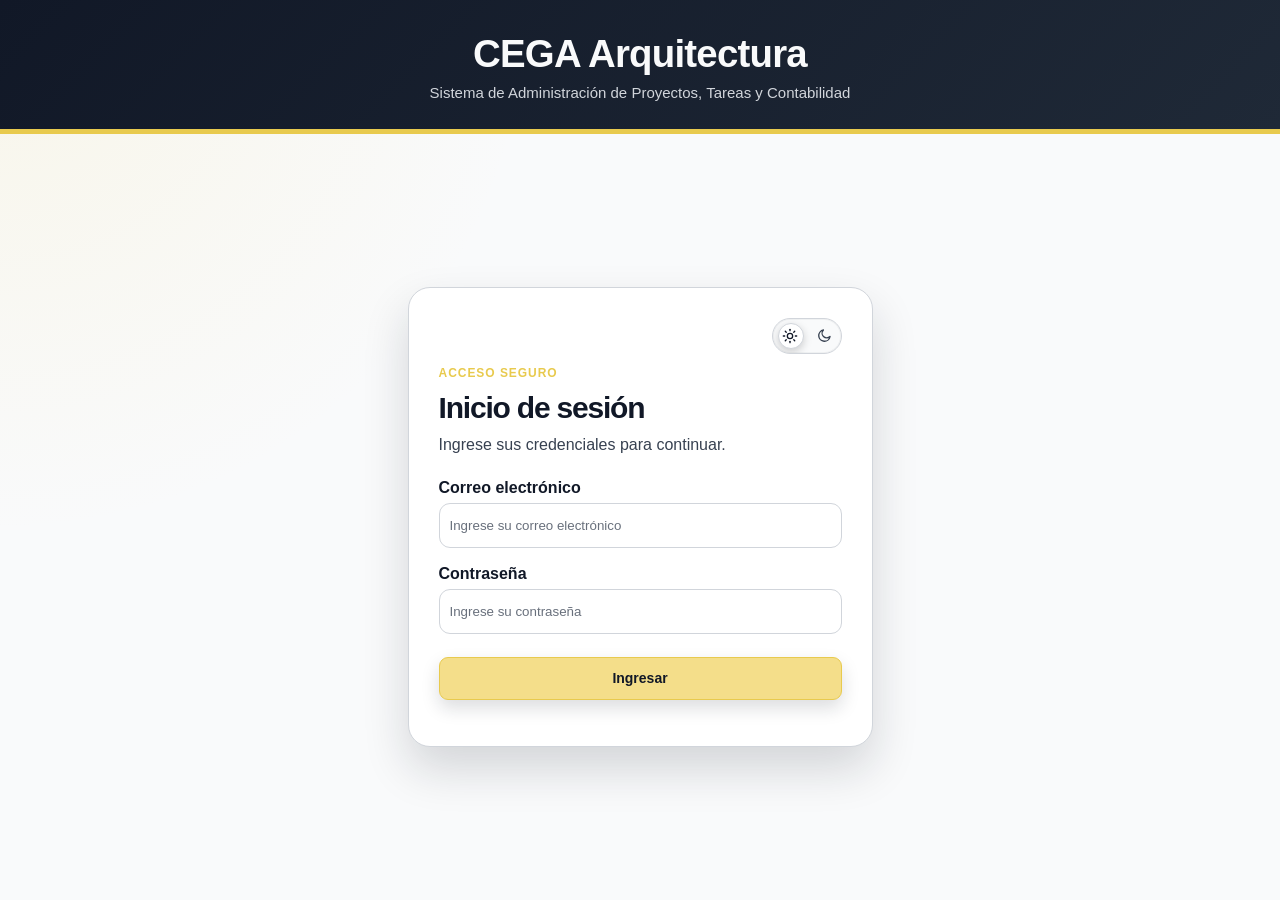
<file: Arquitectura.API/wwwroot/frontend/login.html>
<!DOCTYPE html>
<html lang="es">
<head>
    <meta charset="UTF-8">
    <title>Login - CEGA</title>
    <script src="js/theme.js?v=41"></script>
    <link rel="stylesheet" href="css/styles.css?v=41">
</head>
<body class="login-page">

    <header class="main-header login-header">
        <h1>CEGA Arquitectura</h1>
        <p>Sistema de Administración de Proyectos, Tareas y Contabilidad</p>
    </header>

    <main class="login-shell">
        <section class="card login-card login-card-single">
            <div class="login-theme-row">
                <button class="theme-toggle" type="button" data-theme-toggle>Modo oscuro</button>
            </div>

            <div class="login-title-block">
                <p class="eyebrow">Acceso seguro</p>
                <h2>Inicio de sesión</h2>
                <p>Ingrese sus credenciales para continuar.</p>
            </div>

            <div class="form-group">
                <label for="email">Correo electrónico</label>
                <input type="email" id="email" placeholder="Ingrese su correo electrónico" autocomplete="username">
            </div>

            <div class="form-group">
                <label for="password">Contraseña</label>
                <input type="password" id="password" placeholder="Ingrese su contraseña" autocomplete="current-password">
            </div>

            <button class="btn-primary login-submit" type="button" onclick="iniciarSesion()">Ingresar</button>

            <p id="mensajeLogin" class="message"></p>
        </section>
    </main>

    <script src="js/auth.js?v=41"></script>

</body>
</html>
</file>
<file: Arquitectura.API/wwwroot/frontend/css/styles.css>
:root {
    --color-accent: #E8CA4E;
    --color-accent-soft: #F4DE8A;
    --color-dark: #111827;
    --color-dark-secondary: #1F2937;
    --color-muted: #374151;
    --color-bg: #F9FAFB;
    --color-border: #D1D5DB;
    --color-surface: #FFFFFF;
    --color-surface-alt: #F9FAFB;
    --color-text: #111827;
    --color-text-secondary: #374151;
    --color-success: #166534;
    --color-success-bg: #DCFCE7;
    --color-danger: #B91C1C;
    --color-danger-bg: #FEE2E2;
    --color-warning: #92400E;
    --color-warning-bg: #FEF3C7;
    --shadow-soft: 0 10px 24px rgba(17, 24, 39, 0.08);
    --radius: 12px;
}

:root[data-theme="dark"] {
    --color-bg: #111827;
    --color-surface: #1F2937;
    --color-surface-alt: #374151;
    --color-text: #F9FAFB;
    --color-text-secondary: #D1D5DB;
    --color-border: #374151;
    --color-muted: #D1D5DB;
    --color-success: #86EFAC;
    --color-success-bg: rgba(22, 101, 52, 0.24);
    --color-danger: #FCA5A5;
    --color-danger-bg: rgba(185, 28, 28, 0.22);
    --color-warning: #FDE68A;
    --color-warning-bg: rgba(146, 64, 14, 0.25);
    --shadow-soft: 0 10px 24px rgba(0, 0, 0, 0.32);
}

* {
    box-sizing: border-box;
}

html {
    min-height: 100%;
}

body {
    margin: 0;
    min-height: 100%;
    font-family: Inter, Roboto, "Open Sans", Arial, Helvetica, sans-serif;
    background: var(--color-bg);
    color: var(--color-text);
    transition: background-color 0.2s ease, color 0.2s ease;
}

.main-header {
    background: linear-gradient(135deg, var(--color-dark), var(--color-dark-secondary));
    color: #F9FAFB;
    padding: 28px 24px;
    text-align: center;
    border-bottom: 5px solid var(--color-accent);
}

.main-header h1 {
    margin: 0;
    font-size: 30px;
    font-weight: 800;
    letter-spacing: -0.02em;
}

.main-header p {
    margin: 8px 0 0;
    color: #D1D5DB;
}

.navbar {
    background: var(--color-surface);
    padding: 14px 24px;
    display: flex;
    align-items: center;
    gap: 12px;
    border-bottom: 1px solid var(--color-border);
    box-shadow: 0 2px 10px rgba(17, 24, 39, 0.04);
    position: sticky;
    top: 0;
    z-index: 10;
}

.navbar a {
    text-decoration: none;
    color: var(--color-dark-secondary);
    font-weight: 700;
    padding: 8px 10px;
    border-radius: 8px;
}

:root[data-theme="dark"] .navbar a {
    color: var(--color-accent-soft);
}

.navbar a:hover {
    background: var(--color-accent-soft);
    color: var(--color-dark);
}

.theme-toggle {
    margin-left: auto;
    width: 70px;
    min-width: 70px;
    height: 36px;
    border: 1px solid var(--color-border);
    background: var(--color-surface-alt);
    color: var(--color-text-secondary);
    border-radius: 999px;
    padding: 4px 8px;
    cursor: pointer;
    font-family: inherit;
    position: relative;
    display: inline-flex;
    align-items: center;
    justify-content: space-between;
    gap: 8px;
    box-shadow: inset 0 0 0 1px rgba(17, 24, 39, 0.04);
    overflow: hidden;
}

.theme-toggle:hover {
    border-color: var(--color-accent);
}

.theme-toggle__icon {
    position: relative;
    z-index: 2;
    width: 18px;
    height: 18px;
    display: inline-flex;
    align-items: center;
    justify-content: center;
    color: var(--color-text-secondary);
    pointer-events: none;
    transition: color 0.2s ease, opacity 0.2s ease;
}

.theme-toggle__icon svg {
    width: 16px;
    height: 16px;
    stroke: currentColor;
    fill: none;
    stroke-width: 2;
    stroke-linecap: round;
    stroke-linejoin: round;
}

.theme-toggle[data-theme-mode="light"] .theme-toggle__icon--sun,
.theme-toggle[data-theme-mode="dark"] .theme-toggle__icon--moon {
    color: var(--color-text);
}

.theme-toggle__knob {
    position: absolute;
    z-index: 1;
    top: 4px;
    left: 5px;
    width: 26px;
    height: 26px;
    border-radius: 999px;
    background: var(--color-surface);
    border: 1px solid var(--color-border);
    box-shadow: 0 3px 8px rgba(0, 0, 0, 0.18);
    transition: transform 0.2s ease;
}

:root[data-theme="dark"] .theme-toggle__knob {
    transform: translateX(33px);
}

.container {
    max-width: 1200px;
    margin: 28px auto;
    padding: 0 16px 36px;
}

.home-container {
    max-width: 1100px;
    margin: 32px auto;
    padding: 0 16px 40px;
    display: grid;
    grid-template-columns: repeat(auto-fit, minmax(260px, 1fr));
    gap: 22px;
}

.card,
.form-card,
.section-card,
.summary-card,
.table-container {
    background: var(--color-surface);
    border: 1px solid var(--color-border);
    box-shadow: var(--shadow-soft);
}

.card,
.form-card,
.section-card {
    padding: 22px;
    border-radius: var(--radius);
}

.card h2,
.form-card h2,
.section-card h2,
.actions h2,
.container h2 {
    margin-top: 0;
    color: var(--color-text);
    font-weight: 800;
    letter-spacing: -0.01em;
}

.card p,
.section-card p,
.form-card p {
    color: var(--color-text-secondary);
    line-height: 1.55;
}

.actions {
    display: flex;
    justify-content: space-between;
    align-items: center;
    margin-bottom: 18px;
    gap: 12px;
    flex-wrap: wrap;
}

.btn-primary,
.btn-secondary,
.btn-danger,
.btn-warning,
button.btn-primary,
button.btn-secondary,
button.btn-danger,
button.btn-warning {
    display: inline-block;
    padding: 10px 15px;
    border: none;
    border-radius: 9px;
    text-decoration: none;
    cursor: pointer;
    font-size: 14px;
    font-weight: 800;
    font-family: inherit;
    transition: transform 0.12s ease, filter 0.12s ease, background-color 0.12s ease;
}

.btn-primary {
    background: var(--color-accent);
    color: var(--color-dark);
}

.btn-secondary {
    background: var(--color-dark-secondary);
    color: #F9FAFB;
}

.btn-warning {
    background: var(--color-accent-soft);
    color: var(--color-dark);
}

.btn-danger {
    background: var(--color-danger);
    color: #FFFFFF;
}

.btn-primary:hover,
.btn-secondary:hover,
.btn-danger:hover,
.btn-warning:hover {
    filter: brightness(0.96);
    transform: translateY(-1px);
}

.table-container {
    overflow-x: auto;
    padding: 14px;
    border-radius: var(--radius);
}

table {
    width: 100%;
    border-collapse: collapse;
    background: var(--color-surface);
    color: var(--color-text);
}

th {
    background: var(--color-dark);
    color: #F9FAFB;
    font-weight: 800;
}

th, td {
    border: 1px solid var(--color-border);
    padding: 10px;
    text-align: left;
}

td {
    color: var(--color-text-secondary);
}

tr:nth-child(even) td {
    background: var(--color-surface-alt);
}

.form-card {
    max-width: 650px;
}

.forms-grid .form-card {
    max-width: none;
}

.form-group {
    margin-bottom: 14px;
}

label {
    display: block;
    font-weight: 800;
    margin-bottom: 6px;
    color: var(--color-text);
}

input,
textarea,
select {
    width: 100%;
    padding: 10px;
    border: 1px solid var(--color-border);
    border-radius: 8px;
    background: var(--color-surface);
    color: var(--color-text);
    font-family: inherit;
}

input:focus,
textarea:focus,
select:focus {
    outline: 3px solid rgba(232, 202, 78, 0.35);
    border-color: var(--color-accent);
}

textarea {
    min-height: 90px;
    resize: vertical;
}

.detail-grid {
    display: grid;
    grid-template-columns: 1fr 1fr;
    gap: 20px;
}

footer {
    text-align: center;
    padding: 18px 16px 24px;
    color: var(--color-text-secondary);
}

.message {
    margin-top: 12px;
    font-weight: 800;
}

.success {
    color: var(--color-success);
}

.error {
    color: var(--color-danger);
}

.dashboard-grid {
    display: grid;
    grid-template-columns: repeat(auto-fit, minmax(180px, 1fr));
    gap: 18px;
    margin-bottom: 24px;
}

.summary-card {
    border-radius: var(--radius);
    padding: 20px;
    border-left: 6px solid var(--color-accent);
}

.summary-card h3 {
    margin: 0 0 10px;
    color: var(--color-text-secondary);
    font-size: 15px;
    font-weight: 800;
}

.summary-card p {
    margin: 0;
    color: var(--color-text);
    font-size: 22px;
    font-weight: 850;
}

.forms-grid,
.section-grid {
    display: grid;
    grid-template-columns: repeat(auto-fit, minmax(320px, 1fr));
    gap: 22px;
    margin-bottom: 24px;
}

.section-card {
    margin-bottom: 24px;
}

.token-box,
.form-inline {
    display: grid;
    grid-template-columns: repeat(auto-fit, minmax(210px, 1fr));
    gap: 14px;
    align-items: end;
}

.form-inline {
    margin-bottom: 14px;
}

.text-right {
    text-align: right;
}

.badge {
    display: inline-block;
    padding: 5px 10px;
    border-radius: 999px;
    background: var(--color-accent-soft);
    color: var(--color-dark);
    font-size: 12px;
    font-weight: 800;
}

hr {
    border: 0;
    border-top: 1px solid var(--color-border);
    margin: 18px 0;
}


.button-row,
.button-group,
.table-action-buttons,
.token-actions,
.inline-actions {
    display: flex;
    flex-wrap: wrap;
    gap: 10px;
    align-items: center;
}

.button-row {
    margin-top: 12px;
}

.table-action-buttons {
    align-items: flex-start;
    justify-content: flex-start;
}

.table-action-buttons .btn-primary,
.table-action-buttons .btn-warning,
.table-action-buttons .btn-secondary,
.table-action-buttons .btn-danger {
    margin: 0;
    white-space: nowrap;
}

.btn-primary,
.btn-secondary,
.btn-danger,
.btn-warning,
button.btn-primary,
button.btn-secondary,
button.btn-danger,
button.btn-warning {
    line-height: 1.2;
    white-space: nowrap;
}

.summary-card,
.card,
.form-card,
.section-card,
.table-container {
    min-width: 0;
}

.summary-card p {
    font-size: clamp(16px, 1.55vw, 22px);
    line-height: 1.15;
    overflow-wrap: normal;
    word-break: keep-all;
    white-space: nowrap;
}

.summary-card h3 {
    line-height: 1.25;
}

.dashboard-grid {
    grid-template-columns: repeat(auto-fit, minmax(200px, 1fr));
}

.forms-grid,
.section-grid {
    grid-template-columns: repeat(auto-fit, minmax(min(100%, 360px), 1fr));
}

.token-box {
    grid-template-columns: 1fr;
}

.token-box .form-group {
    margin-bottom: 0;
}

.token-actions .btn-primary,
.token-actions .btn-danger {
    min-width: 160px;
}

th, td {
    vertical-align: middle;
    overflow-wrap: break-word;
    word-break: normal;
}

.table-container table {
    min-width: 760px;
}

.form-card button,
.section-card > button,
.actions button {
    margin-top: 4px;
}

@media (max-width: 800px) {
    .home-container,
    .detail-grid,
    .forms-grid,
    .section-grid {
        grid-template-columns: 1fr;
    }

    .navbar {
        align-items: flex-start;
        flex-wrap: wrap;
    }

    .theme-toggle {
        margin-left: 0;
    }

    .table-container table {
        min-width: 700px;
    }

    .token-actions .btn-primary,
    .token-actions .btn-danger {
        flex: 1 1 160px;
    }
}


:root[data-theme="dark"] .navbar a:hover,
:root[data-theme="dark"] .navbar a:focus-visible {
    background: var(--color-accent);
    color: var(--color-dark);
}

:root[data-theme="dark"] .btn-danger,
:root[data-theme="dark"] button.btn-danger,
:root[data-theme="dark"] a.btn-danger {
    background: #B91C1C;
    color: #FFFFFF;
}

:root[data-theme="dark"] .btn-danger:hover,
:root[data-theme="dark"] button.btn-danger:hover,
:root[data-theme="dark"] a.btn-danger:hover {
    background: #991B1B;
    filter: none;
}

.home-container .card {
    display: flex;
    flex-direction: column;
    min-height: 250px;
}

.home-container .card h2 {
    white-space: nowrap;
    font-size: clamp(20px, 2.1vw, 24px);
}

.home-container .card p {
    flex: 1;
}

.home-container .card .btn-primary {
    align-self: flex-start;
    margin-top: auto;
}

.category-report-grid {
    grid-template-columns: 1fr;
    gap: 26px;
}

.category-report-grid .section-card {
    margin-bottom: 0;
}

.compact-table {
    overflow-x: visible;
}

.compact-table table {
    min-width: 0;
    table-layout: fixed;
}

.compact-table th,
.compact-table td {
    white-space: normal;
    overflow-wrap: anywhere;
}

.compact-table .text-right,
.compact-table td:last-child,
.compact-table th:last-child {
    text-align: right;
}

.detail-grid {
    gap: 34px;
    align-items: start;
    margin-top: 28px;
}

.detail-grid .card {
    min-height: 330px;
}

main.container > .card + .detail-grid {
    margin-top: 30px;
}

#tablaProyectos .btn-danger {
    display: inline-flex !important;
    align-items: center;
    justify-content: center;
}

@media (max-width: 900px) {
    .home-container .card h2 {
        white-space: normal;
    }

    .compact-table {
        overflow-x: auto;
    }
}


.navbar {
    min-height: 62px;
    padding: 12px 26px;
    gap: 10px;
    flex-wrap: nowrap;
}

.navbar a {
    color: var(--color-text);
    line-height: 1;
}

:root[data-theme="dark"] .navbar a {
    color: #F4DE8A;
}

.navbar a:hover {
    background: rgba(232, 202, 78, 0.18);
    color: var(--color-text);
}

:root[data-theme="dark"] .navbar a:hover {
    background: rgba(244, 222, 138, 0.18);
    color: #FFFFFF;
}

.navbar .theme-toggle {
    margin-left: auto;
    flex: 0 0 auto;
}

#usuarioSesion {
    margin-left: 8px !important;
    display: flex;
    align-items: center;
    justify-content: flex-end;
    gap: 12px;
    flex: 0 0 auto;
    min-width: 0;
}

.session-box {
    display: flex;
    align-items: center;
    gap: 12px;
    padding: 6px 8px 6px 12px;
    border-radius: 999px;
    background: rgba(232, 202, 78, 0.10);
    border: 1px solid rgba(232, 202, 78, 0.28);
    white-space: nowrap;
}

:root[data-theme="dark"] .session-box {
    background: rgba(244, 222, 138, 0.09);
    border-color: rgba(244, 222, 138, 0.22);
}

.session-user {
    display: flex;
    align-items: baseline;
    gap: 6px;
    color: var(--color-text);
    font-size: 14px;
}

.session-name {
    font-weight: 850;
}

.session-role {
    color: var(--color-text-secondary);
    font-weight: 700;
}

.session-separator {
    color: var(--color-border);
}

.session-box .btn-danger {
    padding: 8px 13px;
    border-radius: 9px;
    font-size: 13px;
    background: #DC2626;
    color: #FFFFFF;
}

.session-box .btn-danger:hover {
    background: #B91C1C;
}

.login-theme-row {
    display: flex;
    justify-content: flex-end;
    margin-bottom: 14px;
}

.login-card {
    max-width: 440px;
}

.login-card h2 {
    margin-bottom: 18px;
}

.login-layout {
    align-items: start;
}

.login-help-card {
    max-width: 520px;
}

@media (max-width: 820px) {
    .navbar {
        flex-wrap: wrap;
        justify-content: center;
    }

    .navbar .theme-toggle {
        margin-left: 0;
    }

    #usuarioSesion {
        width: 100%;
        justify-content: center;
        margin-left: 0 !important;
    }

    .session-box {
        flex-wrap: wrap;
        justify-content: center;
        border-radius: 14px;
        width: 100%;
    }

    .session-user {
        white-space: normal;
        text-align: center;
    }
}



.navbar {
    display: flex;
    align-items: center;
    justify-content: space-between;
    gap: 18px;
    padding: 12px 24px;
}

.navbar-left {
    display: flex;
    align-items: center;
    gap: 14px;
    flex-wrap: wrap;
}

.navbar-right {
    margin-left: auto;
    display: flex;
    align-items: center;
    justify-content: flex-end;
    gap: 12px;
    min-width: 0;
}

.navbar-right .theme-toggle,
.login-theme-row .theme-toggle {
    margin-left: 0;
}

#usuarioSesion {
    margin-left: 0;
    display: flex;
    align-items: center;
    justify-content: flex-end;
}

.session-box {
    display: flex;
    align-items: center;
    gap: 12px;
    background: rgba(232, 202, 78, 0.08);
    border: 1px solid rgba(232, 202, 78, 0.18);
    border-radius: 999px;
    padding: 6px 8px 6px 14px;
    white-space: nowrap;
}

.session-user {
    display: flex;
    align-items: center;
    gap: 7px;
    color: var(--color-text);
    font-size: 14px;
}

.session-name {
    font-weight: 800;
}

.session-role {
    color: var(--color-text-secondary);
    font-weight: 700;
}

.session-separator {
    color: var(--color-border);
}

.session-box .btn-danger {
    padding: 8px 14px;
    border-radius: 999px;
    font-size: 14px;
    line-height: 1;
}

.theme-toggle {
    flex: 0 0 auto;
}

footer {
    margin-top: 40px;
    padding: 22px 16px;
    text-align: center;
    color: var(--color-text-secondary);
    border-top: 1px solid var(--color-border);
    background: var(--color-surface);
    font-weight: 600;
}

footer p {
    margin: 0;
}

.login-theme-row {
    display: flex;
    justify-content: flex-end;
    margin-bottom: 10px;
}

.login-card input::placeholder {
    color: var(--color-text-secondary);
    opacity: 0.75;
}

@media (max-width: 820px) {
    .navbar {
        align-items: flex-start;
    }

    .navbar-left,
    .navbar-right {
        width: 100%;
        justify-content: space-between;
    }

    .navbar-right {
        margin-left: 0;
        flex-wrap: wrap;
    }

    .session-box {
        border-radius: 14px;
        flex-wrap: wrap;
        justify-content: flex-end;
        white-space: normal;
    }
}


.home-container {
    max-width: 980px;
    grid-template-columns: repeat(auto-fit, minmax(320px, 1fr));
}

.home-container .card {
    min-height: 230px;
}

.project-full-view .container {
    max-width: 1400px;
}

.project-full-view .form-card,
.project-full-view .card,
.project-full-view .section-card {
    width: 100%;
}

.project-full-view .detail-grid,
.project-detail-full {
    grid-template-columns: 1fr;
}

.project-full-view .table-container {
    overflow-x: visible;
}

.project-full-view .table-container table {
    min-width: 0;
    table-layout: auto;
}

.project-full-view th,
.project-full-view td {
    white-space: normal;
    overflow-wrap: anywhere;
}

#seccionRegistroMovimientos {
    margin-top: 24px;
}

.btn-small {
    padding: 7px 10px !important;
    font-size: 12px !important;
    border-radius: 8px !important;
}

.table-container td .btn-small {
    margin: 2px 0;
}

@media (max-width: 900px) {
    .project-full-view .table-container {
        overflow-x: auto;
    }

    .project-full-view .table-container table {
        min-width: 700px;
    }
}


.home-clean {
    max-width: 980px;
    justify-content: center;
}

.home-clean .card {
    min-height: 230px;
}

.project-page-container {
    max-width: 1400px;
    width: 100%;
    margin-left: auto;
    margin-right: auto;
}

.project-create-view .project-create-card {
    max-width: none;
    width: 100%;
    margin: 0 auto;
}

.section-heading h2 {
    margin-bottom: 6px;
}

.section-heading p {
    margin-top: 0;
}

.section-heading-spaced {
    margin-top: 28px;
}

.project-form-grid {
    display: grid;
    grid-template-columns: minmax(260px, 1fr) minmax(220px, 360px);
    gap: 18px 24px;
    align-items: start;
}

.project-form-grid .full-span {
    grid-column: 1 / -1;
}

.project-create-view textarea {
    min-height: 135px;
}

.project-create-view .project-table-container,
.project-full-view .table-container {
    width: 100%;
    overflow-x: visible;
}

.project-create-view .project-table-container table,
.project-full-view .table-container table {
    min-width: 0;
    width: 100%;
    table-layout: auto;
}

.project-create-view .project-table-container th,
.project-create-view .project-table-container td,
.project-full-view .table-container th,
.project-full-view .table-container td {
    white-space: normal;
    overflow-wrap: anywhere;
}

.project-actions-row {
    margin-top: 18px;
    display: flex;
    align-items: center;
    gap: 12px;
    flex-wrap: wrap;
}

@media (max-width: 900px) {
    .project-form-grid {
        grid-template-columns: 1fr;
    }

    .project-create-view .project-table-container,
    .project-full-view .table-container {
        overflow-x: auto;
    }

    .project-create-view .project-table-container table,
    .project-full-view .table-container table {
        min-width: 700px;
    }
}


html {
    min-height: 100%;
}

body {
    min-height: 100vh;
    display: flex;
    flex-direction: column;
}

.main-header,
.navbar,
footer {
    flex-shrink: 0;
}

main,
.container,
.home-container {
    flex: 1 0 auto;
}

footer {
    margin-top: auto;
}


.home-container.home-clean {
    flex: 1 0 auto;
    align-content: start;
    align-items: start;
    padding-top: 28px;
}

.home-container.home-clean .card {
    min-height: 230px;
    height: auto;
    align-self: start;
}

.home-container.home-clean .card p {
    flex: 0 0 auto;
}

.home-container.home-clean .card .btn-primary {
    margin-top: 24px;
}


.wide-form-view .container,
.project-full-view .container {
    max-width: 1400px;
    width: 100%;
    margin-left: auto;
    margin-right: auto;
}

.wide-form-card,
.project-edit-card {
    max-width: none !important;
    width: 100%;
    margin: 0 auto;
}

.wide-form-grid,
.project-edit-grid {
    display: grid;
    grid-template-columns: repeat(2, minmax(260px, 1fr));
    gap: 18px 24px;
    align-items: start;
}

.wide-form-grid .full-span,
.project-edit-grid .full-span {
    grid-column: 1 / -1;
}

.wide-form-view textarea,
.project-full-view textarea {
    min-height: 135px;
}

.form-actions-row {
    margin-top: 18px;
    display: flex;
    align-items: center;
    gap: 12px;
    flex-wrap: wrap;
}

.wide-form-view .table-container,
.project-full-view .table-container {
    width: 100%;
    overflow-x: visible;
}

.wide-form-view .table-container table,
.project-full-view .table-container table {
    min-width: 0;
    width: 100%;
    table-layout: auto;
}

.wide-form-view .table-container th,
.wide-form-view .table-container td,
.project-full-view .table-container th,
.project-full-view .table-container td {
    white-space: normal;
    overflow-wrap: anywhere;
}

.document-card {
    margin-top: 24px;
}

@media (max-width: 900px) {
    .wide-form-grid,
    .project-edit-grid {
        grid-template-columns: 1fr;
    }

    .wide-form-view .table-container,
    .project-full-view .table-container {
        overflow-x: auto;
    }

    .wide-form-view .table-container table,
    .project-full-view .table-container table {
        min-width: 700px;
    }
}


.dashboard-analytics-page .main-header {
    display: none;
}

.dashboard-analytics-page {
    background:
        radial-gradient(circle at top left, rgba(232, 202, 78, 0.10), transparent 34%),
        var(--color-bg);
}

.dashboard-navbar {
    position: sticky;
    top: 0;
}

.dashboard-shell {
    width: min(1480px, calc(100% - 40px));
    margin: 0 auto;
    padding: 28px 0 46px;
    flex: 1 0 auto;
}

.dashboard-hero {
    display: flex;
    align-items: center;
    justify-content: space-between;
    gap: 24px;
    padding: 26px;
    border-radius: 22px;
    background:
        linear-gradient(135deg, rgba(232, 202, 78, 0.16), transparent 38%),
        linear-gradient(135deg, var(--color-surface), var(--color-surface-alt));
    border: 1px solid var(--color-border);
    box-shadow: var(--shadow-soft);
    margin-bottom: 22px;
}

.dashboard-hero .eyebrow {
    margin: 0 0 8px;
    color: var(--color-accent);
    font-weight: 900;
    letter-spacing: 0.08em;
    text-transform: uppercase;
    font-size: 12px;
}

.dashboard-hero h1 {
    margin: 0;
    font-size: clamp(28px, 3vw, 44px);
    letter-spacing: -0.04em;
    color: var(--color-text);
}

.dashboard-hero p {
    margin: 8px 0 0;
    color: var(--color-text-secondary);
    max-width: 700px;
}

.dashboard-hero-actions {
    display: flex;
    gap: 12px;
    flex-wrap: wrap;
    justify-content: flex-end;
}

.analytics-kpi-grid {
    display: grid;
    grid-template-columns: repeat(5, minmax(180px, 1fr));
    gap: 16px;
    margin-bottom: 18px;
}

.analytics-kpi-card {
    display: flex;
    gap: 14px;
    align-items: flex-start;
    padding: 18px;
    border-radius: 18px;
    background: var(--color-surface);
    border: 1px solid var(--color-border);
    box-shadow: var(--shadow-soft);
    min-width: 0;
}

.analytics-kpi-highlight {
    background:
        linear-gradient(135deg, rgba(232, 202, 78, 0.85), rgba(244, 222, 138, 0.88));
    color: #111827;
    border-color: rgba(232, 202, 78, 0.75);
}

.analytics-kpi-card p {
    margin: 0 0 6px;
    color: var(--color-text-secondary);
    font-weight: 800;
    font-size: 13px;
}

.analytics-kpi-highlight p,
.analytics-kpi-highlight small {
    color: rgba(17, 24, 39, 0.72);
}

.analytics-kpi-card h2 {
    margin: 0;
    font-size: clamp(22px, 2vw, 30px);
    color: inherit;
    letter-spacing: -0.03em;
    white-space: nowrap;
}

.analytics-kpi-card small {
    display: block;
    margin-top: 7px;
    color: var(--color-text-secondary);
    font-weight: 700;
    line-height: 1.3;
}

.kpi-icon {
    width: 38px;
    height: 38px;
    border-radius: 14px;
    display: inline-flex;
    align-items: center;
    justify-content: center;
    background: rgba(232, 202, 78, 0.16);
    color: var(--color-accent);
    font-weight: 900;
    flex: 0 0 auto;
}

.kpi-success {
    background: var(--color-success-bg);
    color: var(--color-success);
}

.kpi-danger {
    background: var(--color-danger-bg);
    color: var(--color-danger);
}

.analytics-layout {
    display: grid;
    grid-template-columns: 1.35fr 0.85fr 0.85fr;
    gap: 18px;
    align-items: start;
}

.analytics-panel {
    background: var(--color-surface);
    border: 1px solid var(--color-border);
    box-shadow: var(--shadow-soft);
    border-radius: 18px;
    padding: 18px;
    min-width: 0;
}

.analytics-panel-wide {
    grid-column: span 2;
}

.panel-header {
    display: flex;
    align-items: flex-start;
    justify-content: space-between;
    gap: 12px;
    margin-bottom: 14px;
}

.panel-header h2 {
    margin: 0 0 4px;
    font-size: 18px;
    color: var(--color-text);
    letter-spacing: -0.02em;
}

.panel-header p {
    margin: 0;
    color: var(--color-text-secondary);
    font-size: 13px;
    line-height: 1.35;
}

.panel-header a,
.panel-badge {
    font-size: 12px;
    font-weight: 900;
    color: var(--color-dark);
    background: var(--color-accent);
    border-radius: 999px;
    padding: 7px 10px;
    text-decoration: none;
    white-space: nowrap;
}

.chart-box {
    height: 315px;
    position: relative;
}

.chart-box-small {
    height: 265px;
}

.analytics-table-wrap {
    overflow-x: auto;
}

.analytics-table {
    min-width: 620px;
    width: 100%;
    border-collapse: collapse;
}

.analytics-table th {
    background: transparent;
    color: var(--color-text-secondary);
    border: none;
    border-bottom: 1px solid var(--color-border);
    font-size: 12px;
    text-transform: uppercase;
    letter-spacing: 0.04em;
}

.analytics-table td {
    border: none;
    border-bottom: 1px solid var(--color-border);
    color: var(--color-text);
}

.analytics-table td small {
    display: block;
    margin-top: 4px;
    color: var(--color-text-secondary);
}

.analytics-status {
    display: inline-flex;
    padding: 6px 9px;
    border-radius: 999px;
    background: rgba(232, 202, 78, 0.14);
    color: var(--color-text);
    font-weight: 800;
    font-size: 12px;
}

.activity-list,
.status-list {
    display: flex;
    flex-direction: column;
    gap: 12px;
}

.activity-item {
    display: grid;
    grid-template-columns: auto 1fr auto;
    gap: 12px;
    align-items: start;
    padding: 12px;
    border-radius: 14px;
    background: var(--color-surface-alt);
    border: 1px solid var(--color-border);
}

.activity-item strong {
    color: var(--color-text);
}

.activity-item p,
.activity-item small {
    margin: 3px 0 0;
    color: var(--color-text-secondary);
    line-height: 1.25;
}

.activity-item b {
    color: var(--color-text);
    white-space: nowrap;
}

.activity-dot {
    width: 12px;
    height: 12px;
    border-radius: 999px;
    margin-top: 4px;
    background: var(--color-accent);
}

.activity-income {
    background: var(--color-success);
}

.activity-expense {
    background: var(--color-danger);
}

.status-row {
    display: flex;
    justify-content: space-between;
    align-items: center;
    gap: 12px;
    padding: 14px;
    border-radius: 14px;
    background: var(--color-surface-alt);
    border: 1px solid var(--color-border);
    color: var(--color-text);
    font-weight: 800;
}

.status-row strong {
    background: var(--color-accent);
    color: var(--color-dark);
    min-width: 34px;
    height: 34px;
    border-radius: 999px;
    display: inline-flex;
    align-items: center;
    justify-content: center;
}

:root[data-theme="dark"] .dashboard-analytics-page {
    background:
        radial-gradient(circle at top left, rgba(232, 202, 78, 0.12), transparent 35%),
        linear-gradient(135deg, #0B1220, #111827 60%, #0F172A);
}

:root[data-theme="dark"] .dashboard-hero {
    background:
        linear-gradient(135deg, rgba(232, 202, 78, 0.13), transparent 38%),
        linear-gradient(135deg, rgba(31, 41, 55, 0.98), rgba(17, 24, 39, 0.95));
}

@media (max-width: 1180px) {
    .analytics-kpi-grid {
        grid-template-columns: repeat(2, minmax(220px, 1fr));
    }

    .analytics-layout {
        grid-template-columns: 1fr 1fr;
    }

    .analytics-panel-wide {
        grid-column: span 2;
    }
}

@media (max-width: 760px) {
    .dashboard-shell {
        width: min(100% - 24px, 1480px);
        padding-top: 18px;
    }

    .dashboard-hero {
        flex-direction: column;
        align-items: flex-start;
    }

    .analytics-kpi-grid,
    .analytics-layout {
        grid-template-columns: 1fr;
    }

    .analytics-panel-wide {
        grid-column: span 1;
    }

    .chart-box,
    .chart-box-small {
        height: 260px;
    }
}


.module-hidden-header {
    display: none;
}

.metric-icon {
    width: 42px;
    height: 42px;
    border-radius: 14px;
    display: inline-flex;
    align-items: center;
    justify-content: center;
    color: var(--color-accent);
    background: color-mix(in srgb, var(--color-accent) 16%, transparent);
    border: 1px solid color-mix(in srgb, var(--color-accent) 38%, transparent);
    flex: 0 0 auto;
}

.metric-icon svg {
    width: 23px;
    height: 23px;
    stroke: currentColor;
    fill: none;
    stroke-width: 2;
    stroke-linecap: round;
    stroke-linejoin: round;
}

.analytics-kpi-highlight .metric-icon {
    color: #111827;
    background: rgba(17, 24, 39, 0.08);
    border-color: rgba(17, 24, 39, 0.18);
}

.icon-income {
    color: var(--color-success);
    background: var(--color-success-bg);
    border-color: color-mix(in srgb, var(--color-success) 32%, transparent);
}

.icon-expense {
    color: var(--color-danger);
    background: var(--color-danger-bg);
    border-color: color-mix(in srgb, var(--color-danger) 32%, transparent);
}

.module-page {
    background:
        radial-gradient(circle at top left, rgba(232, 202, 78, 0.08), transparent 32%),
        var(--color-bg);
}

.module-shell {
    width: min(1480px, calc(100% - 40px));
    margin: 0 auto;
    padding: 26px 0 46px;
}

.module-hero {
    display: flex;
    align-items: center;
    justify-content: space-between;
    gap: 22px;
    margin-bottom: 20px;
    padding: 24px 26px;
    border: 1px solid var(--color-border);
    border-radius: 22px;
    background:
        linear-gradient(135deg, rgba(232, 202, 78, 0.14), transparent 42%),
        linear-gradient(135deg, var(--color-surface), var(--color-surface-alt));
    box-shadow: var(--shadow-soft);
}

.module-hero .eyebrow {
    margin: 0 0 8px;
    color: var(--color-accent);
    font-size: 12px;
    font-weight: 900;
    letter-spacing: 0.08em;
    text-transform: uppercase;
}

.module-hero h1 {
    margin: 0;
    color: var(--color-text);
    font-size: clamp(26px, 2.5vw, 38px);
    letter-spacing: -0.04em;
}

.module-hero p {
    margin: 8px 0 0;
    color: var(--color-text-secondary);
    max-width: 760px;
}

.module-page .form-card,
.module-page .section-card,
.module-page .card,
.module-page .table-container,
.module-page .analytics-panel {
    border-radius: 18px;
}

.module-page .form-card,
.module-page .section-card,
.module-page .card {
    background: var(--color-surface);
    border: 1px solid var(--color-border);
    box-shadow: var(--shadow-soft);
}

.module-page .form-card {
    max-width: none;
}

.module-table {
    padding: 0;
    overflow-x: auto;
    border-radius: 16px;
    box-shadow: none;
}

.module-table table {
    min-width: 900px;
}

.module-page table th {
    background: transparent;
    color: var(--color-text-secondary);
    border-top: none;
    border-left: none;
    border-right: none;
    border-bottom: 1px solid var(--color-border);
    font-size: 12px;
    text-transform: uppercase;
    letter-spacing: 0.04em;
}

.module-page table td {
    border-left: none;
    border-right: none;
    border-color: var(--color-border);
}

.module-page tr:nth-child(even) td {
    background: color-mix(in srgb, var(--color-surface-alt) 78%, transparent);
}

.project-module-page .btn-primary,
.accounting-module-page .btn-primary,
.project-module-page .btn-secondary,
.accounting-module-page .btn-secondary,
.project-module-page .btn-warning,
.accounting-module-page .btn-warning {
    box-shadow: 0 8px 18px rgba(17, 24, 39, 0.10);
}

.project-module-page .detail-grid,
.project-detail-full {
    grid-template-columns: 1fr 1fr;
}

.project-module-page.project-full-view .detail-grid.project-detail-full {
    grid-template-columns: 1fr 1fr;
}

.accounting-module-page .dashboard-grid {
    margin-top: 0;
}

.accounting-module-page .summary-card {
    border-radius: 18px;
    border-left: 0;
    border-top: 4px solid var(--color-accent);
}

.accounting-module-page .forms-grid,
.accounting-module-page .section-grid {
    gap: 18px;
}

.accounting-module-page .table-container {
    padding: 0;
    overflow-x: auto;
}

.accounting-module-page .table-container table {
    min-width: 900px;
}

:root[data-theme="dark"] .module-page {
    background:
        radial-gradient(circle at top left, rgba(232, 202, 78, 0.10), transparent 34%),
        linear-gradient(135deg, #0B1220, #111827 60%, #0F172A);
}

:root[data-theme="dark"] .module-hero {
    background:
        linear-gradient(135deg, rgba(232, 202, 78, 0.12), transparent 42%),
        linear-gradient(135deg, rgba(31, 41, 55, 0.98), rgba(17, 24, 39, 0.96));
}

@media (max-width: 980px) {
    .module-shell {
        width: min(100% - 24px, 1480px);
    }

    .module-hero {
        flex-direction: column;
        align-items: flex-start;
    }

    .project-module-page .detail-grid,
    .project-detail-full,
    .project-module-page.project-full-view .detail-grid.project-detail-full {
        grid-template-columns: 1fr;
    }
}


.chart-toggle-legend {
    display: flex;
    align-items: center;
    justify-content: center;
    gap: 14px;
    flex-wrap: wrap;
    margin: 4px 0 8px;
}

.chart-toggle-item {
    display: inline-flex;
    align-items: center;
    gap: 7px;
    border: 0;
    background: transparent;
    color: var(--color-text);
    font-family: inherit;
    font-weight: 800;
    font-size: 13px;
    cursor: pointer;
    padding: 5px 8px;
    border-radius: 999px;
}

.chart-toggle-item:hover {
    background: var(--color-surface-alt);
}

.chart-toggle-check {
    width: 18px;
    height: 18px;
    border-radius: 999px;
    border: 2px solid var(--legend-color, var(--color-accent));
    display: inline-flex;
    align-items: center;
    justify-content: center;
    color: var(--legend-color, var(--color-accent));
    background: transparent;
    transition: background-color 0.2s ease, opacity 0.2s ease, transform 0.2s ease;
}

.chart-toggle-check svg {
    width: 13px;
    height: 13px;
    stroke: currentColor;
    fill: none;
    stroke-width: 3;
    stroke-linecap: round;
    stroke-linejoin: round;
    opacity: 1;
}

.chart-toggle-item:not(.is-active) {
    opacity: 0.58;
}

.chart-toggle-item:not(.is-active) .chart-toggle-check svg {
    opacity: 0;
}

.chart-toggle-item.is-active .chart-toggle-check {
    background: color-mix(in srgb, var(--legend-color, var(--color-accent)) 16%, transparent);
}

.chart-toggle-item:active .chart-toggle-check {
    transform: scale(0.92);
}


.dashboard-brand-nav {
    min-width: 110px;
}

.dashboard-hero {
    align-items: stretch;
}

.dashboard-hero > div:first-child {
    display: flex;
    flex-direction: column;
    justify-content: center;
}

.dashboard-hero-side {
    display: flex;
    flex-direction: column;
    justify-content: space-between;
    align-items: flex-end;
    gap: 14px;
    min-width: 310px;
}

.hero-task-card {
    width: 100%;
    display: flex;
    align-items: center;
    justify-content: space-between;
    gap: 14px;
    padding: 14px;
    border-radius: 16px;
    background: var(--color-surface);
    border: 1px solid var(--color-border);
    box-shadow: 0 8px 18px rgba(17, 24, 39, 0.08);
}

.hero-task-label {
    display: block;
    margin-bottom: 4px;
    color: var(--color-text-secondary);
    font-size: 12px;
    font-weight: 900;
    text-transform: uppercase;
    letter-spacing: 0.05em;
}

.hero-task-card strong {
    color: var(--color-text);
    font-size: 16px;
}

.btn-small {
    padding: 8px 11px !important;
    font-size: 12px !important;
}

.analytics-kpi-grid {
    align-items: stretch;
}

.analytics-kpi-card {
    height: 100%;
    min-height: 132px;
}

.analytics-kpi-card > div {
    display: flex;
    flex-direction: column;
    justify-content: flex-start;
}

.analytics-kpi-card h2 {
    line-height: 1.1;
}

.analytics-layout {
    align-items: stretch;
}

.analytics-panel {
    height: 100%;
}

.panel-header {
    min-height: 58px;
}

.panel-badge {
    display: inline-flex;
    align-items: center;
    justify-content: center;
}

.project-module-page #tablaProyectos .btn-warning,
.project-module-page a.btn-warning[href*="editar-proyecto"],
.project-module-page a.btn-warning[href*="editar"] {
    background: var(--color-accent) !important;
    color: var(--color-dark) !important;
}

.project-module-page #tablaProyectos .btn-warning:hover,
.project-module-page a.btn-warning[href*="editar-proyecto"]:hover,
.project-module-page a.btn-warning[href*="editar"]:hover {
    filter: brightness(0.96);
}

.project-create-view .section-heading-spaced {
    margin-top: 14px;
}

.project-create-view .project-table-container {
    margin-top: 8px;
}

.project-create-view .project-actions-row {
    margin-top: 12px;
}

.project-create-view .project-create-card {
    padding-top: 18px;
}

.project-create-view textarea {
    min-height: 105px;
}

:root[data-theme="dark"] .hero-task-card {
    background: rgba(31, 41, 55, 0.88);
}

@media (max-width: 980px) {
    .dashboard-hero {
        align-items: flex-start;
    }

    .dashboard-hero-side {
        width: 100%;
        min-width: 0;
        align-items: stretch;
    }

    .dashboard-hero-actions {
        justify-content: flex-start;
    }

    .analytics-kpi-card {
        min-height: 120px;
    }
}


.dashboard-brand-nav {
    display: flex;
    align-items: center;
    gap: 14px;
}

.navbar-task-pill {
    display: inline-flex;
    align-items: center;
    gap: 9px;
    padding: 7px 12px;
    border-radius: 999px;
    background: rgba(232, 202, 78, 0.12);
    border: 1px solid rgba(232, 202, 78, 0.32);
    color: var(--color-text);
    white-space: nowrap;
}

.navbar-task-pill span {
    color: var(--color-text-secondary);
    font-size: 12px;
    font-weight: 900;
    text-transform: uppercase;
    letter-spacing: 0.05em;
}

.navbar-task-pill strong {
    color: var(--color-text);
    font-size: 13px;
    font-weight: 900;
}

.dashboard-hero {
    align-items: center;
}

.dashboard-hero-side {
    justify-content: center;
    min-width: auto;
}

.dashboard-hero-actions {
    align-items: center;
}

.analytics-panel-movements-wide {
    grid-column: span 2;
}

.analytics-panel-movements-wide .activity-list {
    display: grid;
    grid-template-columns: repeat(2, minmax(260px, 1fr));
    gap: 12px;
}

.analytics-panel-movements-wide .activity-item {
    min-height: 92px;
}

@media (max-width: 1180px) {
    .analytics-panel-movements-wide {
        grid-column: span 2;
    }
}

@media (max-width: 900px) {
    .navbar-task-pill {
        order: 3;
        width: 100%;
        justify-content: space-between;
        border-radius: 14px;
    }

    .analytics-panel-movements-wide {
        grid-column: span 1;
    }

    .analytics-panel-movements-wide .activity-list {
        grid-template-columns: 1fr;
    }
}


.icon-projects {
    color: #3B82F6;
    background: rgba(59, 130, 246, 0.16);
    border-color: rgba(59, 130, 246, 0.34);
}

.icon-tasks {
    color: #A855F7;
    background: rgba(168, 85, 247, 0.15);
    border-color: rgba(168, 85, 247, 0.34);
}

.icon-income {
    color: #22C55E;
    background: rgba(34, 197, 94, 0.14);
    border-color: rgba(34, 197, 94, 0.34);
}

.icon-expense {
    color: #EF4444;
    background: rgba(239, 68, 68, 0.14);
    border-color: rgba(239, 68, 68, 0.34);
}

.navbar-task-pill {
    background: rgba(34, 197, 94, 0.13);
    border-color: rgba(34, 197, 94, 0.36);
}

.navbar-task-pill span {
    color: #86EFAC;
}

.navbar-task-pill strong {
    color: var(--color-text);
}

:root:not([data-theme="dark"]) .navbar-task-pill span {
    color: #15803D;
}

:root[data-theme="dark"] .navbar-task-pill {
    background: rgba(34, 197, 94, 0.12);
    border-color: rgba(134, 239, 172, 0.30);
}

.analytics-panel-movements-wide {
    grid-column: 1 / -1;
}

.analytics-panel-movements-wide .activity-list {
    display: grid;
    grid-template-columns: repeat(3, minmax(260px, 1fr));
    gap: 12px;
}

.analytics-panel-movements-wide .activity-item {
    min-height: 92px;
}

.analytics-layout {
    align-items: stretch;
}

.analytics-panel {
    min-height: 100%;
}

@media (max-width: 1180px) {
    .analytics-panel-movements-wide {
        grid-column: 1 / -1;
    }

    .analytics-panel-movements-wide .activity-list {
        grid-template-columns: repeat(2, minmax(260px, 1fr));
    }
}

@media (max-width: 760px) {
    .analytics-panel-movements-wide .activity-list {
        grid-template-columns: 1fr;
    }
}


.btn-secondary,
button.btn-secondary,
a.btn-secondary,
.module-page .btn-secondary,
.module-page button.btn-secondary,
.module-page a.btn-secondary,
.project-module-page .btn-secondary,
.project-module-page button.btn-secondary,
.project-module-page a.btn-secondary,
.accounting-module-page .btn-secondary,
.accounting-module-page button.btn-secondary,
.accounting-module-page a.btn-secondary {
    background: #2563EB !important;
    color: #FFFFFF !important;
    border: 1px solid #3B82F6 !important;
    box-shadow: 0 8px 18px rgba(37, 99, 235, 0.22) !important;
}

.btn-primary,
button.btn-primary,
a.btn-primary,
.btn-warning,
button.btn-warning,
a.btn-warning,
.module-page .btn-primary,
.module-page button.btn-primary,
.module-page a.btn-primary,
.module-page .btn-warning,
.module-page button.btn-warning,
.module-page a.btn-warning {
    background: var(--color-accent) !important;
    color: var(--color-dark) !important;
    border: 1px solid var(--color-accent) !important;
}

.btn-danger,
button.btn-danger,
a.btn-danger {
    background: #DC2626 !important;
    color: #FFFFFF !important;
    border: 1px solid #DC2626 !important;
}

.btn-secondary:hover,
button.btn-secondary:hover,
a.btn-secondary:hover {
    background: #1D4ED8 !important;
    color: #FFFFFF !important;
}

.btn-primary:hover,
button.btn-primary:hover,
a.btn-primary:hover,
.btn-warning:hover,
button.btn-warning:hover,
a.btn-warning:hover {
    background: var(--color-accent-soft) !important;
    color: var(--color-dark) !important;
}

.btn-danger:hover,
button.btn-danger:hover,
a.btn-danger:hover {
    background: #B91C1C !important;
    color: #FFFFFF !important;
}

.table-container .btn-secondary,
.table-container .btn-warning,
.table-container .btn-primary,
.form-actions-row .btn-secondary,
.form-actions-row .btn-warning,
.form-actions-row .btn-primary,
.project-actions-row .btn-secondary,
.project-actions-row .btn-warning,
.project-actions-row .btn-primary {
    font-weight: 900;
}

:root[data-theme="dark"] .btn-secondary,
:root[data-theme="dark"] button.btn-secondary,
:root[data-theme="dark"] a.btn-secondary {
    background: #3B82F6 !important;
    color: #FFFFFF !important;
    border-color: #60A5FA !important;
}

:root[data-theme="dark"] .btn-primary,
:root[data-theme="dark"] button.btn-primary,
:root[data-theme="dark"] a.btn-primary,
:root[data-theme="dark"] .btn-warning,
:root[data-theme="dark"] button.btn-warning,
:root[data-theme="dark"] a.btn-warning {
    background: #E8CA4E !important;
    color: #111827 !important;
    border-color: #F4DE8A !important;
}


.btn-primary,
button.btn-primary,
a.btn-primary,
.btn-warning,
button.btn-warning,
a.btn-warning,
.module-page .btn-primary,
.module-page button.btn-primary,
.module-page a.btn-primary,
.module-page .btn-warning,
.module-page button.btn-warning,
.module-page a.btn-warning {
    background: #E8CA4E !important;
    color: #111827 !important;
    border: 1px solid #E8CA4E !important;
    box-shadow: 0 8px 18px rgba(17, 24, 39, 0.16) !important;
}

.btn-secondary,
button.btn-secondary,
a.btn-secondary,
.module-page .btn-secondary,
.module-page button.btn-secondary,
.module-page a.btn-secondary,
.project-module-page .btn-secondary,
.project-module-page button.btn-secondary,
.project-module-page a.btn-secondary,
.accounting-module-page .btn-secondary,
.accounting-module-page button.btn-secondary,
.accounting-module-page a.btn-secondary {
    background: #374151 !important;
    color: #F9FAFB !important;
    border: 1px solid #D1D5DB !important;
    box-shadow: 0 8px 18px rgba(17, 24, 39, 0.18) !important;
}

.btn-danger,
button.btn-danger,
a.btn-danger {
    background: #111827 !important;
    color: #F9FAFB !important;
    border: 1px solid #374151 !important;
    box-shadow: 0 8px 18px rgba(17, 24, 39, 0.20) !important;
}

.btn-primary:hover,
button.btn-primary:hover,
a.btn-primary:hover,
.btn-warning:hover,
button.btn-warning:hover,
a.btn-warning:hover {
    background: #F4DE8A !important;
    color: #111827 !important;
    border-color: #F4DE8A !important;
}

.btn-secondary:hover,
button.btn-secondary:hover,
a.btn-secondary:hover {
    background: #1F2937 !important;
    color: #F9FAFB !important;
    border-color: #D1D5DB !important;
}

.btn-danger:hover,
button.btn-danger:hover,
a.btn-danger:hover {
    background: #374151 !important;
    color: #F9FAFB !important;
    border-color: #D1D5DB !important;
}

:root[data-theme="dark"] .btn-primary,
:root[data-theme="dark"] button.btn-primary,
:root[data-theme="dark"] a.btn-primary,
:root[data-theme="dark"] .btn-warning,
:root[data-theme="dark"] button.btn-warning,
:root[data-theme="dark"] a.btn-warning {
    background: #E8CA4E !important;
    color: #111827 !important;
    border-color: #F4DE8A !important;
}

:root[data-theme="dark"] .btn-secondary,
:root[data-theme="dark"] button.btn-secondary,
:root[data-theme="dark"] a.btn-secondary {
    background: #F4DE8A !important;
    color: #111827 !important;
    border-color: #E8CA4E !important;
}

:root[data-theme="dark"] .btn-danger,
:root[data-theme="dark"] button.btn-danger,
:root[data-theme="dark"] a.btn-danger {
    background: #374151 !important;
    color: #F9FAFB !important;
    border-color: #D1D5DB !important;
}

.session-box .btn-danger,
:root[data-theme="dark"] .session-box .btn-danger {
    background: #111827 !important;
    color: #F9FAFB !important;
    border: 1px solid #D1D5DB !important;
}

.session-box .btn-danger:hover,
:root[data-theme="dark"] .session-box .btn-danger:hover {
    background: #374151 !important;
    color: #F9FAFB !important;
}

.btn-small {
    font-weight: 900;
}


:root {
    --btn-yellow: #F4DE8A;
    --btn-yellow-border: #E8CA4E;
    --btn-yellow-text: #111827;
    --btn-green: #16A34A;
    --btn-green-hover: #15803D;
    --btn-green-border: #22C55E;
    --btn-red: #DC2626;
    --btn-red-hover: #B91C1C;
    --btn-red-border: #EF4444;
}

.btn-primary,
button.btn-primary,
a.btn-primary,
.btn-secondary,
button.btn-secondary,
a.btn-secondary,
.btn-warning,
button.btn-warning,
a.btn-warning,
.module-page .btn-primary,
.module-page button.btn-primary,
.module-page a.btn-primary,
.module-page .btn-secondary,
.module-page button.btn-secondary,
.module-page a.btn-secondary,
.module-page .btn-warning,
.module-page button.btn-warning,
.module-page a.btn-warning {
    background: var(--btn-yellow) !important;
    color: var(--btn-yellow-text) !important;
    border: 1px solid var(--btn-yellow-border) !important;
    box-shadow: 0 8px 18px rgba(17, 24, 39, 0.15) !important;
    font-weight: 900;
}

#btnNuevoProyecto,
#linkCrearProyecto,
a[href*="crear-proyecto"],
a[href*="crear-tarea"],
button[onclick*="crear"],
button[onclick*="Crear"],
button[onclick*="registrar"],
button[onclick*="Registrar"],
button[onclick*="subir"],
button[onclick*="Subir"],
.project-create-view button[onclick*="crearProyecto"],
.accounting-module-page button[onclick*="registrarIngreso"],
.accounting-module-page button[onclick*="registrarEgreso"],
.accounting-module-page button[onclick*="procesarNomina"] {
    background: var(--btn-green) !important;
    color: #FFFFFF !important;
    border: 1px solid var(--btn-green-border) !important;
    box-shadow: 0 8px 18px rgba(22, 163, 74, 0.22) !important;
}

.btn-danger,
button.btn-danger,
a.btn-danger,
button[onclick*="eliminar"],
button[onclick*="Eliminar"],
button[onclick*="remover"],
button[onclick*="Remover"],
button[onclick*="cancelar"],
button[onclick*="Cancelar"],
a[href*="cancelar"] {
    background: var(--btn-red) !important;
    color: #FFFFFF !important;
    border: 1px solid var(--btn-red-border) !important;
    box-shadow: 0 8px 18px rgba(220, 38, 38, 0.22) !important;
    font-weight: 900;
}

.session-box .btn-danger,
:root[data-theme="dark"] .session-box .btn-danger {
    background: #374151 !important;
    color: #F9FAFB !important;
    border: 1px solid #D1D5DB !important;
    box-shadow: none !important;
}

.btn-primary:hover,
button.btn-primary:hover,
a.btn-primary:hover,
.btn-secondary:hover,
button.btn-secondary:hover,
a.btn-secondary:hover,
.btn-warning:hover,
button.btn-warning:hover,
a.btn-warning:hover {
    background: #E8CA4E !important;
    color: #111827 !important;
    border-color: #F4DE8A !important;
}

#btnNuevoProyecto:hover,
#linkCrearProyecto:hover,
a[href*="crear-proyecto"]:hover,
a[href*="crear-tarea"]:hover,
button[onclick*="crear"]:hover,
button[onclick*="Crear"]:hover,
button[onclick*="registrar"]:hover,
button[onclick*="Registrar"]:hover,
button[onclick*="subir"]:hover,
button[onclick*="Subir"]:hover {
    background: var(--btn-green-hover) !important;
    color: #FFFFFF !important;
    border-color: var(--btn-green-border) !important;
}

.btn-danger:hover,
button.btn-danger:hover,
a.btn-danger:hover,
button[onclick*="eliminar"]:hover,
button[onclick*="Eliminar"]:hover,
button[onclick*="remover"]:hover,
button[onclick*="Remover"]:hover,
button[onclick*="cancelar"]:hover,
button[onclick*="Cancelar"]:hover {
    background: var(--btn-red-hover) !important;
    color: #FFFFFF !important;
    border-color: var(--btn-red-border) !important;
}

.session-box .btn-danger:hover,
:root[data-theme="dark"] .session-box .btn-danger:hover {
    background: #1F2937 !important;
    color: #F9FAFB !important;
    border-color: #D1D5DB !important;
}

:root[data-theme="dark"] .btn-primary,
:root[data-theme="dark"] button.btn-primary,
:root[data-theme="dark"] a.btn-primary,
:root[data-theme="dark"] .btn-secondary,
:root[data-theme="dark"] button.btn-secondary,
:root[data-theme="dark"] a.btn-secondary,
:root[data-theme="dark"] .btn-warning,
:root[data-theme="dark"] button.btn-warning,
:root[data-theme="dark"] a.btn-warning {
    background: var(--btn-yellow) !important;
    color: #111827 !important;
    border-color: var(--btn-yellow-border) !important;
}

:root[data-theme="dark"] #btnNuevoProyecto,
:root[data-theme="dark"] #linkCrearProyecto,
:root[data-theme="dark"] a[href*="crear-proyecto"],
:root[data-theme="dark"] a[href*="crear-tarea"],
:root[data-theme="dark"] button[onclick*="crear"],
:root[data-theme="dark"] button[onclick*="Crear"],
:root[data-theme="dark"] button[onclick*="registrar"],
:root[data-theme="dark"] button[onclick*="Registrar"],
:root[data-theme="dark"] button[onclick*="subir"],
:root[data-theme="dark"] button[onclick*="Subir"] {
    background: var(--btn-green) !important;
    color: #FFFFFF !important;
    border-color: var(--btn-green-border) !important;
}

:root[data-theme="dark"] .btn-danger,
:root[data-theme="dark"] button.btn-danger,
:root[data-theme="dark"] a.btn-danger,
:root[data-theme="dark"] button[onclick*="eliminar"],
:root[data-theme="dark"] button[onclick*="Eliminar"],
:root[data-theme="dark"] button[onclick*="remover"],
:root[data-theme="dark"] button[onclick*="Remover"],
:root[data-theme="dark"] button[onclick*="cancelar"],
:root[data-theme="dark"] button[onclick*="Cancelar"] {
    background: var(--btn-red) !important;
    color: #FFFFFF !important;
    border-color: var(--btn-red-border) !important;
}


button[onclick*="procesarNomina"],
.accounting-module-page button[onclick*="procesarNomina"],
:root[data-theme="dark"] button[onclick*="procesarNomina"],
:root[data-theme="dark"] .accounting-module-page button[onclick*="procesarNomina"] {
    background: var(--btn-yellow, #F4DE8A) !important;
    color: #111827 !important;
    border: 1px solid var(--btn-yellow-border, #E8CA4E) !important;
    box-shadow: 0 8px 18px rgba(17, 24, 39, 0.15) !important;
}

#tablaTransacciones button[onclick*="editarTransaccion"],
#tablaTransaccionesProyecto button[onclick*="editarTransaccion"] {
    background: var(--btn-yellow, #F4DE8A) !important;
    color: #111827 !important;
    border: 1px solid var(--btn-yellow-border, #E8CA4E) !important;
    box-shadow: 0 6px 14px rgba(17, 24, 39, 0.12) !important;
    cursor: pointer;
}

.login-page {
    min-height: 100vh;
    display: flex;
    flex-direction: column;
    background:
        radial-gradient(circle at top left, rgba(244, 222, 138, 0.16), transparent 34%),
        linear-gradient(135deg, var(--color-bg), var(--color-surface-alt));
}

.login-header {
    padding: 32px 24px 28px;
}

.login-header h1 {
    font-size: clamp(28px, 3vw, 42px);
}

.login-header p {
    font-size: 15px;
}

.login-shell {
    flex: 1 0 auto;
    width: min(100%, 1120px);
    margin: 0 auto;
    display: flex;
    align-items: center;
    justify-content: center;
    padding: 44px 24px;
}

.login-card-single {
    width: min(100%, 465px);
    max-width: 465px;
    padding: 30px;
    border-radius: 22px;
    border: 1px solid var(--color-border);
    box-shadow: 0 22px 46px rgba(17, 24, 39, 0.16);
}

.login-title-block {
    margin-bottom: 22px;
}

.login-title-block .eyebrow {
    margin: 0 0 8px;
    color: var(--color-accent);
    font-size: 12px;
    font-weight: 900;
    letter-spacing: 0.08em;
    text-transform: uppercase;
}

.login-title-block h2 {
    margin: 0;
    color: var(--color-text);
    font-size: 30px;
    letter-spacing: -0.04em;
}

.login-title-block p {
    margin: 8px 0 0;
    color: var(--color-text-secondary);
}

.login-card-single .form-group {
    margin-bottom: 17px;
}

.login-card-single input {
    height: 45px;
    border-radius: 11px;
}

.login-submit {
    width: 100%;
    justify-content: center;
    margin-top: 6px;
    padding: 12px 16px !important;
    font-size: 15px;
}

.login-card-single .message {
    margin-top: 15px;
    text-align: center;
}

.login-help-card {
    display: none !important;
}

:root[data-theme="dark"] .login-page {
    background:
        radial-gradient(circle at top left, rgba(244, 222, 138, 0.10), transparent 34%),
        linear-gradient(135deg, #0B1220, #111827 58%, #0F172A);
}

@media (max-width: 720px) {
    .login-shell {
        padding: 28px 16px;
        align-items: flex-start;
    }

    .login-card-single {
        padding: 24px;
    }
}
</file>
